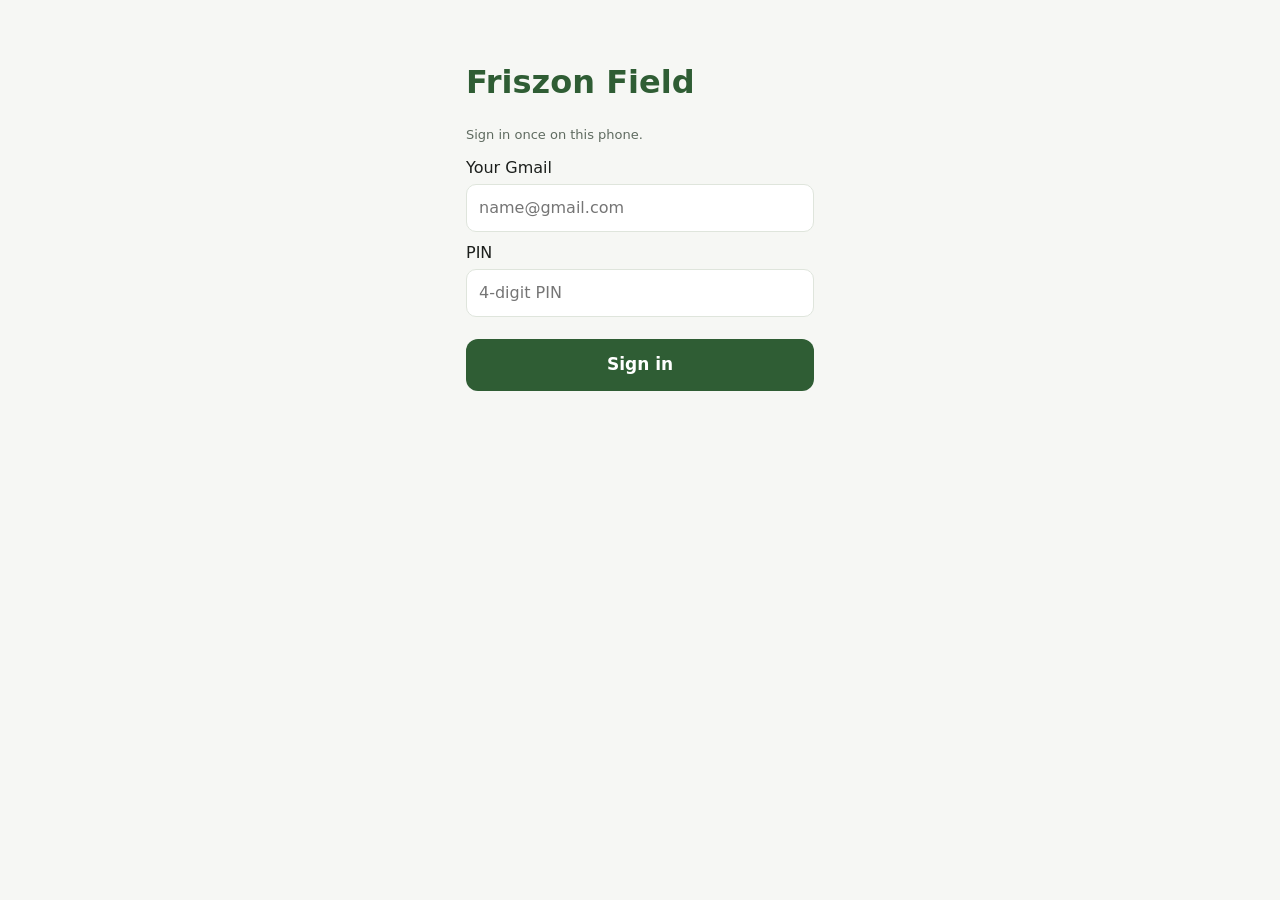
<file: index.html>
<!doctype html>
<html lang="en">
<head>
<meta charset="utf-8">
<meta name="viewport" content="width=device-width, initial-scale=1, viewport-fit=cover">
<meta name="theme-color" content="#2f5d34">
<title>Friszon Field</title>
<link rel="manifest" href="manifest.webmanifest">
<link rel="icon" href="icon-192.png">
<link rel="apple-touch-icon" href="icon-192.png">
<link rel="stylesheet" href="styles.css">
</head>
<body>
<div id="app"></div>
<script src="sync.js"></script>
<script src="screens2.js"></script>
<script src="app.js"></script>
</body>
</html>
</file>
<file: styles.css>
:root {
  --green: #2f5d34;
  --green-soft: #e8f0e6;
  --ink: #1c1f1c;
  --muted: #5f6b60;
  --line: #dfe5dc;
  --bg: #f6f7f4;
  --card: #ffffff;
  --red: #b3261e;
  --red-soft: #fbeae8;
  --amber: #8a5a00;
  --amber-soft: #fff4dc;
}
* { box-sizing: border-box; }
html, body { margin: 0; padding: 0; background: var(--bg); color: var(--ink); font: 16px/1.4 system-ui, -apple-system, "Segoe UI", Roboto, sans-serif; -webkit-tap-highlight-color: transparent; }
button, input, select, textarea { font: inherit; }
header.top { position: sticky; top: 0; z-index: 5; background: var(--green); color: #fff; padding: 10px 14px; display: flex; align-items: center; gap: 10px; }
header.top h1 { font-size: 18px; margin: 0; flex: 1; font-weight: 600; }
header.top button { background: rgba(255,255,255,.15); color: #fff; border: 0; border-radius: 8px; padding: 6px 10px; }
.status { font-size: 13px; padding: 4px 8px; border-radius: 999px; background: rgba(255,255,255,.18); white-space: nowrap; }
.status.wait { background: #ffd27a; color: #4a3300; }
.status.err { background: #ffb4ab; color: #5c0b05; }
nav.tabs { display: flex; background: var(--card); border-bottom: 1px solid var(--line); position: sticky; top: 50px; z-index: 4; }
nav.tabs button { flex: 1; border: 0; background: none; padding: 12px 4px; color: var(--muted); border-bottom: 3px solid transparent; }
nav.tabs button.on { color: var(--green); border-bottom-color: var(--green); font-weight: 600; }
main { padding: 12px 12px 120px; max-width: 640px; margin: 0 auto; }
.search { width: 100%; padding: 12px; border: 1px solid var(--line); border-radius: 10px; margin-bottom: 10px; background: var(--card); }
.shop { background: var(--card); border: 1px solid var(--line); border-radius: 12px; padding: 12px 14px; margin-bottom: 8px; display: block; width: 100%; text-align: left; }
.shop .name { font-weight: 600; font-size: 17px; }
.shop .meta { color: var(--muted); font-size: 14px; margin-top: 2px; }
.chip { display: inline-block; font-size: 12px; padding: 2px 8px; border-radius: 999px; background: var(--green-soft); color: var(--green); margin: 4px 4px 0 0; }
.chip.red { background: var(--red-soft); color: var(--red); }
.chip.amber { background: var(--amber-soft); color: var(--amber); }
.card { background: var(--card); border: 1px solid var(--line); border-radius: 12px; padding: 14px; margin-bottom: 12px; }
.card h2 { font-size: 16px; margin: 0 0 10px; }
.row { display: flex; align-items: center; gap: 10px; padding: 8px 0; border-top: 1px solid var(--line); }
.row:first-of-type { border-top: 0; }
.row .label { flex: 1; }
.row .label small { display: block; color: var(--muted); }
.stepper { display: flex; align-items: center; gap: 6px; }
.stepper button { width: 40px; height: 40px; border-radius: 10px; border: 1px solid var(--line); background: var(--bg); font-size: 20px; }
.stepper input { width: 84px; height: 44px; text-align: center; border: 1px solid var(--line); border-radius: 10px; font-size: 18px; }
.stepper input.blank { background: var(--amber-soft); }
.choices { display: flex; flex-wrap: wrap; gap: 8px; }
.choices button { border: 1px solid var(--line); background: var(--bg); border-radius: 999px; padding: 10px 14px; }
.choices button.on { background: var(--green); color: #fff; border-color: var(--green); }
label.field { display: block; margin: 10px 0 4px; font-weight: 500; }
input.text, select, textarea { width: 100%; padding: 12px; border: 1px solid var(--line); border-radius: 10px; background: #fff; }
textarea { min-height: 70px; }
.photo { display: flex; gap: 10px; align-items: center; }
.photo img { width: 84px; height: 84px; object-fit: cover; border-radius: 10px; border: 1px solid var(--line); }
.photo .btn { flex: 1; }
.btn { display: block; width: 100%; padding: 14px; border-radius: 12px; border: 0; background: var(--green); color: #fff; font-size: 17px; font-weight: 600; text-align: center; }
.btn.ghost { background: var(--green-soft); color: var(--green); }
.btn.small { padding: 10px; font-size: 15px; }
.btn:disabled { opacity: .5; }
.warn { background: var(--amber-soft); color: var(--amber); border-radius: 10px; padding: 10px 12px; margin: 8px 0; font-size: 14px; }
.err { background: var(--red-soft); color: var(--red); border-radius: 10px; padding: 10px 12px; margin: 8px 0; font-size: 14px; }
.ok { background: var(--green-soft); color: var(--green); border-radius: 10px; padding: 10px 12px; margin: 8px 0; font-size: 14px; }
.check { display: flex; gap: 10px; align-items: flex-start; padding: 8px 0; }
.check input { width: 22px; height: 22px; margin-top: 2px; }
.savebar { position: fixed; left: 0; right: 0; bottom: 0; background: var(--card); border-top: 1px solid var(--line); padding: 10px 12px calc(10px + env(safe-area-inset-bottom)); z-index: 6; }
.savebar .inner { max-width: 640px; margin: 0 auto; }
.missing { font-size: 13px; color: var(--red); margin-bottom: 8px; }
.toast { position: fixed; left: 50%; bottom: 90px; transform: translateX(-50%); background: var(--ink); color: #fff; padding: 10px 16px; border-radius: 10px; z-index: 10; max-width: 90%; font-size: 15px; }
.empty { text-align: center; color: var(--muted); padding: 40px 10px; }
.line { border: 1px solid var(--line); border-radius: 10px; padding: 10px; margin-top: 8px; }
.line .top { display: flex; justify-content: space-between; font-size: 14px; color: var(--muted); }
.login { max-width: 380px; margin: 60px auto; padding: 0 16px; }
.login h1 { color: var(--green); }
.small { font-size: 13px; color: var(--muted); }
.outbox-item { font-size: 14px; padding: 8px 0; border-top: 1px solid var(--line); }
.card.att { border: 2px solid var(--green); }
.card.att.wait { border-color: var(--amber); background: var(--amber-soft); }
.card.att.stop { border-color: var(--red); background: var(--red-soft); }
.locked { opacity: .45; }
.clock { font-size: 34px; font-weight: 700; text-align: center; margin: 4px 0 2px; }
.selfie img { width: 120px; height: 120px; border-radius: 50%; }
</file>
